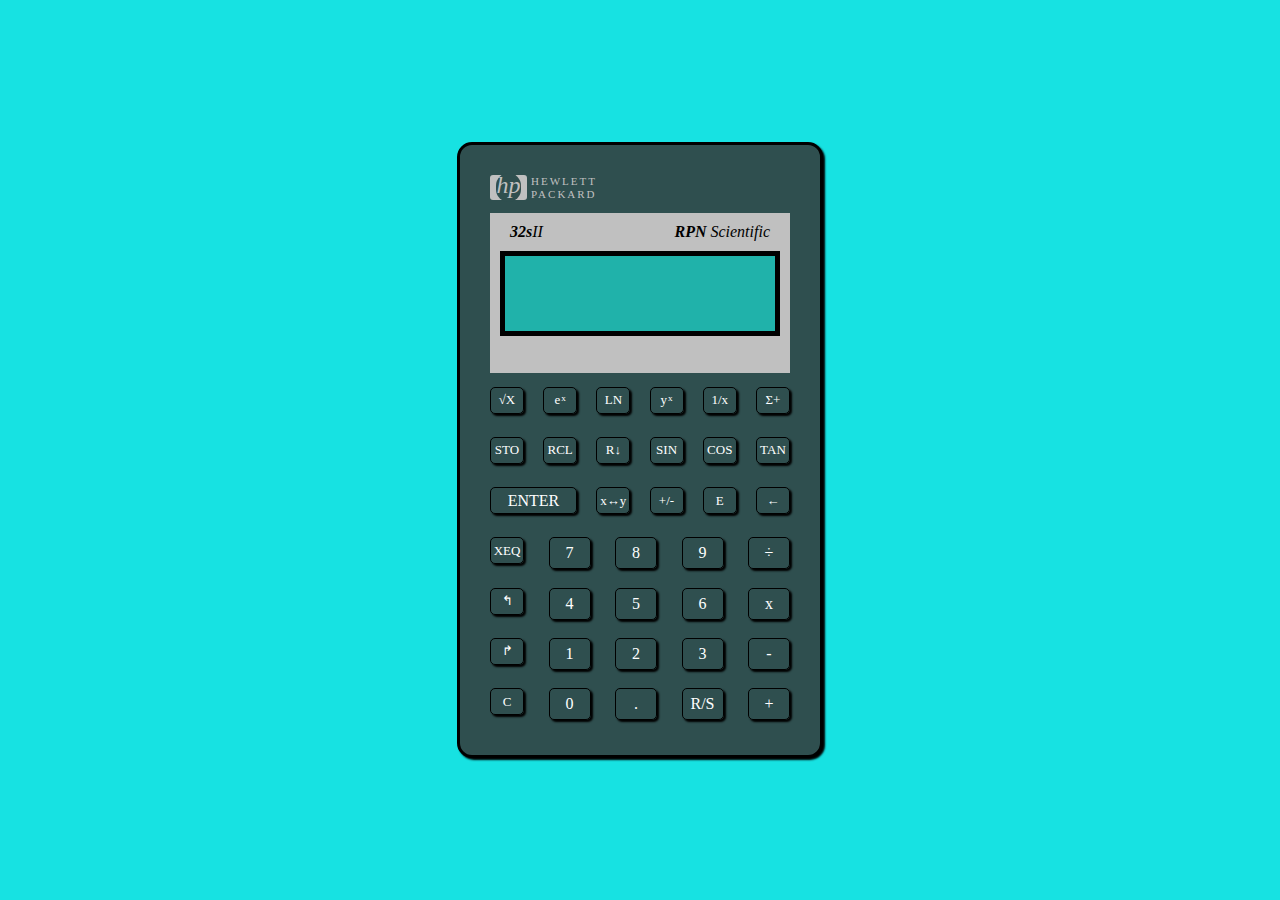
<file: index.html>
<!DOCTYPE html>
<html lang="en">
<head>
    <meta charset="UTF-8">
    <meta http-equiv="X-UA-Compatible" content="IE=edge">
    <meta name="viewport" content="width=device-width, initial-scale=1.0">
    <title>Document</title>
    <link rel="stylesheet" href="style.css">
</head>
<body>
    <main>
        <div class="calculator">
            <div class="logo">
                <div class="logo-box">
                    <div class="logo-circle">hp</div>
                </div>
                <div class="logo-text">
                    <div>HEWLETT</div>
                    <div>PACKARD</div>
                </div>
            </div>
            <div class="display-row">
                <div class="display-text">
                    <div class="display-text-one"><i><b>32s</b>II</i></div>
                    <div class="display-text-two"><i><b>RPN</b> Scientific</i></div>
                </div>
                <div class="display-screen"></div>
                <div class="display-spacer"></div>
            </div>
            <div class="calc-row">
                <div class="button-small">√X</div>
                <div class="button-small">e<sup>x</sup></div>
                <div class="button-small">LN</div>
                <div class="button-small">y<sup>x</sup></div>
                <div class="button-small">1/x</div>
                <div class="button-small">Σ+</div>
            </div>
            <div class="calc-row">
                <div class="button-small">STO</div>
                <div class="button-small">RCL</div>
                <div class="button-small">R↓</div>
                <div class="button-small">SIN</div>
                <div class="button-small">COS</div>
                <div class="button-small">TAN</div>
            </div>
            <div class="calc-row">
                <div class="button-enter">ENTER</div>
                <div class="button-small">x↔y</div>
                <div class="button-small">+/-</div>
                <div class="button-small">E</div>
                <div class="button-small">←</div>
            </div>
            <div class="calc-row">
                <div class="button-small">XEQ</div>
                <div class="button-large">7</div>
                <div class="button-large">8</div>
                <div class="button-large">9</div>
                <div class="button-large">÷</div>
            </div>
            <div class="calc-row">
                <div class="button-small">↰</div>
                <div class="button-large">4</div>
                <div class="button-large">5</div>
                <div class="button-large">6</div>
                <div class="button-large">x</div>
            </div>
            <div class="calc-row">
                <div class="button-small">↱</div>
                <div class="button-large">1</div>
                <div class="button-large">2</div>
                <div class="button-large">3</div>
                <div class="button-large">-</div>
            </div>
            <div class="calc-row">
                <div class="button-small">C</div>
                <div class="button-large">0</div>
                <div class="button-large">.</div>
                <div class="button-large">R/S</div>
                <div class="button-large">+</div>
            </div>
        </div>
    </main>
    
</body>
</html>
</file>
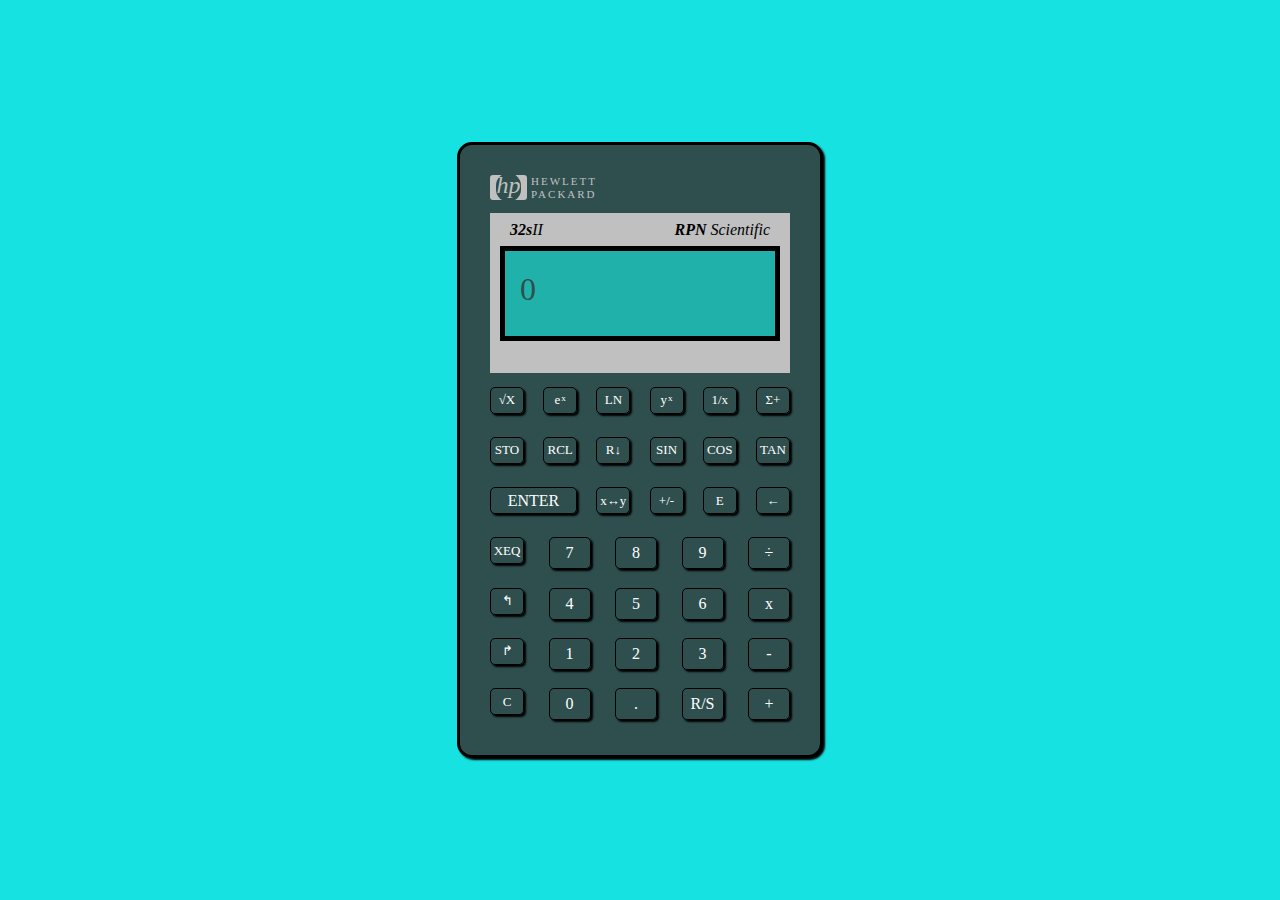
<file: public/index.html>
<!DOCTYPE html>
<html lang="en">
<head>
    <meta charset="UTF-8">
    <meta http-equiv="X-UA-Compatible" content="IE=edge">
    <meta name="viewport" content="width=device-width, initial-scale=1.0">
    <title>Document</title>
    <link rel="stylesheet" href="style.css">
</head>
<body>
    <main>
        <div class="calculator">
            <div class="logo">
                <div class="logo-box">
                    <div class="logo-circle">hp</div>
                </div>
                <div class="logo-text">
                    <div>HEWLETT</div>
                    <div>PACKARD</div>
                </div>
            </div>
            <div class="display-row">
                <div class="display-text">
                    <div class="display-text-one"><i><b>32s</b>II</i></div>
                    <div class="display-text-two"><i><b>RPN</b> Scientific</i></div>
                </div>
                <div class="display-screen" id="screen"></div>
                <div class="display-spacer"></div>
            </div>
            <div class="calc-row">
                <div class="button-small">√X</div>
                <div class="button-small">e<sup>x</sup></div>
                <div class="button-small">LN</div>
                <div class="button-small">y<sup>x</sup></div>
                <div class="button-small">1/x</div>
                <div class="button-small">Σ+</div>
            </div>
            <div class="calc-row">
                <div class="button-small">STO</div>
                <div class="button-small">RCL</div>
                <div class="button-small">R↓</div>
                <div class="button-small">SIN</div>
                <div class="button-small">COS</div>
                <div class="button-small">TAN</div>
            </div>
            <div class="calc-row">
                <div class="button-enter" onclick="enter()">ENTER</div>
                <div class="button-small" onclick="flip()">x↔y</div>
                <div class="button-small" onclick="negative()">+/-</div>
                <div class="button-small">E</div>
                <div class="button-small" onclick="backspace()">←</div>
            </div>
            <div class="calc-row">
                <div class="button-small">XEQ</div>
                <div class="button-large" onclick="typeNumber(7)">7</div>
                <div class="button-large" onclick="typeNumber(8)">8</div>
                <div class="button-large" onclick="typeNumber(9)">9</div>
                <div class="button-large" onclick="divide()">÷</div>
            </div>
            <div class="calc-row">
                <div class="button-small">↰</div>
                <div class="button-large" onclick="typeNumber(4)">4</div>
                <div class="button-large" onclick="typeNumber(5)">5</div>
                <div class="button-large" onclick="typeNumber(6)">6</div>
                <div class="button-large" onclick="multiply()">x</div>
            </div>
            <div class="calc-row">
                <div class="button-small">↱</div>
                <div class="button-large" onclick="typeNumber(1)">1</div>
                <div class="button-large" onclick="typeNumber(2)">2</div>
                <div class="button-large" onclick="typeNumber(3)">3</div>
                <div class="button-large" onclick="subtract()">-</div>
            </div>
            <div class="calc-row">
                <div class="button-small" onclick="clearDisplay ()">C</div>
                <div class="button-large" onclick="typeNumber(0)">0</div>
                <div class="button-large">.</div>
                <div class="button-large">R/S</div>
                <div class="button-large" onclick="add()">+</div>
            </div>
        </div>
    </main>
    
</body>
<script src="calculator.js"></script>
</html>
</file>
<file: style.css>
body {
    margin: 0px;
    padding: 0px;
}

main {
    background-color: rgb(23, 226, 226);
    color: white;
    width: 100vw;
    height: 100vh;
    display: flex;
    flex-direction: row;
    justify-content: center;
    align-items: center;
}

sup {
    font-size:70%;
    padding-bottom: 5px;
    padding-left: 1px;
}

.button-enter {
    width:85px;
    height: 25px;
    box-shadow: 2px 2px 2px black;
    border: 1px black;
    border-style: solid;
    border-radius: 5px;
    display: flex;
    flex-direction: row;
    justify-content: center;
    align-items: center;
}

.button-large {
    width:40px;
    height: 30px;
    box-shadow: 2px 2px 2px black;
    border: 1px black;
    border-style: solid;
    border-radius: 5px;
    display: flex;
    flex-direction: row;
    justify-content: center;
    align-items: center;
}

.button-small {
    width:32px;
    height: 25px;
    box-shadow: 2px 2px 2px black;
    border: 1px black;
    border-style: solid;
    border-radius: 5px;
    display: flex;
    flex-direction: row;
    justify-content: center;
    align-items: center;
    font-size: 13px;
}

.calc-row {
    height: 37px;
    display: flex;
    flex-direction: row;
    flex-wrap: nowrap;
    justify-content: space-between;
}

.calculator {
    width: 300px;
    height: 550px;
    background-color: darkslategrey;
    border-radius: 15px;
    border-style: solid;
    border-color: black;
    box-shadow: 2px 2px 2px black;
    display: flex;
    flex-direction: column;
    justify-content: space-between;
    padding: 30px;
}

.display-row {
    background-color: silver;
    height: 160px;
    padding-left: 10px;
    padding-right: 10px;
    display: flex;
    flex-direction: column;
    justify-content: space-between;
    align-items: center;
    
}

.display-screen {
    background-color:lightseagreen;
    height: 80px;
    width: 270px;
    border: 5px solid black;
    flex:2;
}

.display-spacer {
    flex:1;
}

.display-text {
    color:black;
    width:260px;
    height: 30px;
    flex:1;
    display: flex;
    flex-direction: row;
    justify-content: space-between;
    align-items: center;
}

.logo {
    height: 25px;
    width: 115px;
    font-size: 11px;
    display: flex;
    flex-direction: row;
    flex-wrap: nowrap;
    justify-content: space-between;
}

.logo-box {
    flex: 2;
    background-color: silver;
    border-radius: 3px;
    display: flex;
    flex-direction: row;
    justify-content: center;
    align-items: center;
}

.logo-circle {
    background-color: darkslategrey;
    color: silver;
    border-radius: 100px;
    width: 25px;
    height: 25px;
    display: flex;
    flex-direction: row;
    justify-content: center;
    align-items: center;
    font-size: 24px;
    padding-left: 0px;
    padding-bottom: 4px;
    font-style: italic;
}

.logo-text {
    flex: 4;
    color: silver;
    letter-spacing: 2px;
    padding-left: 4px;
    display: flex;
    flex-direction: column;
    flex-wrap: nowrap;
    justify-content: space-between;
}
</file>
<file: public/style.css>
body {
    margin: 0px;
    padding: 0px;
}

main {
    background-color: rgb(23, 226, 226);
    color: white;
    width: 100vw;
    height: 100vh;
    display: flex;
    flex-direction: row;
    justify-content: center;
    align-items: center;
}

sup {
    font-size:70%;
    padding-bottom: 5px;
    padding-left: 1px;
}

.button-enter {
    width:85px;
    height: 25px;
    box-shadow: 2px 2px 2px black;
    border: 1px black;
    border-style: solid;
    border-radius: 5px;
    display: flex;
    flex-direction: row;
    justify-content: center;
    align-items: center;
}

.button-large {
    width:40px;
    height: 30px;
    box-shadow: 2px 2px 2px black;
    border: 1px black;
    border-style: solid;
    border-radius: 5px;
    display: flex;
    flex-direction: row;
    justify-content: center;
    align-items: center;
}

.button-small {
    width:32px;
    height: 25px;
    box-shadow: 2px 2px 2px black;
    border: 1px black;
    border-style: solid;
    border-radius: 5px;
    display: flex;
    flex-direction: row;
    justify-content: center;
    align-items: center;
    font-size: 13px;
}

.calc-row {
    height: 37px;
    display: flex;
    flex-direction: row;
    flex-wrap: nowrap;
    justify-content: space-between;
}

.calculator {
    width: 300px;
    height: 550px;
    background-color: darkslategrey;
    border-radius: 15px;
    border-style: solid;
    border-color: black;
    box-shadow: 2px 2px 2px black;
    display: flex;
    flex-direction: column;
    justify-content: space-between;
    padding: 30px;
}

.display-row {
    background-color: silver;
    height: 160px;
    padding-left: 10px;
    padding-right: 10px;
    display: flex;
    flex-direction: column;
    justify-content: space-between;
    align-items: center;
    
}

.display-screen {
    background-color:lightseagreen;
    height: 40px;
    width: 240px;
    border: 5px solid black;
    flex:2;

    padding: 15px;
    padding-top: 20px;
    padding-bottom: 0px;
    font-size:xx-large;
    color:darkslategray;
}

.display-spacer {
    flex:1;
}

.display-text {
    color:black;
    width:260px;
    height: 30px;
    flex:1;
    display: flex;
    flex-direction: row;
    justify-content: space-between;
    align-items: center;
}

.logo {
    height: 25px;
    width: 115px;
    font-size: 11px;
    display: flex;
    flex-direction: row;
    flex-wrap: nowrap;
    justify-content: space-between;
}

.logo-box {
    flex: 2;
    background-color: silver;
    border-radius: 3px;
    display: flex;
    flex-direction: row;
    justify-content: center;
    align-items: center;
}

.logo-circle {
    background-color: darkslategrey;
    color: silver;
    border-radius: 100px;
    width: 25px;
    height: 25px;
    display: flex;
    flex-direction: row;
    justify-content: center;
    align-items: center;
    font-size: 24px;
    padding-left: 0px;
    padding-bottom: 4px;
    font-style: italic;
}

.logo-text {
    flex: 4;
    color: silver;
    letter-spacing: 2px;
    padding-left: 4px;
    display: flex;
    flex-direction: column;
    flex-wrap: nowrap;
    justify-content: space-between;
}
</file>
